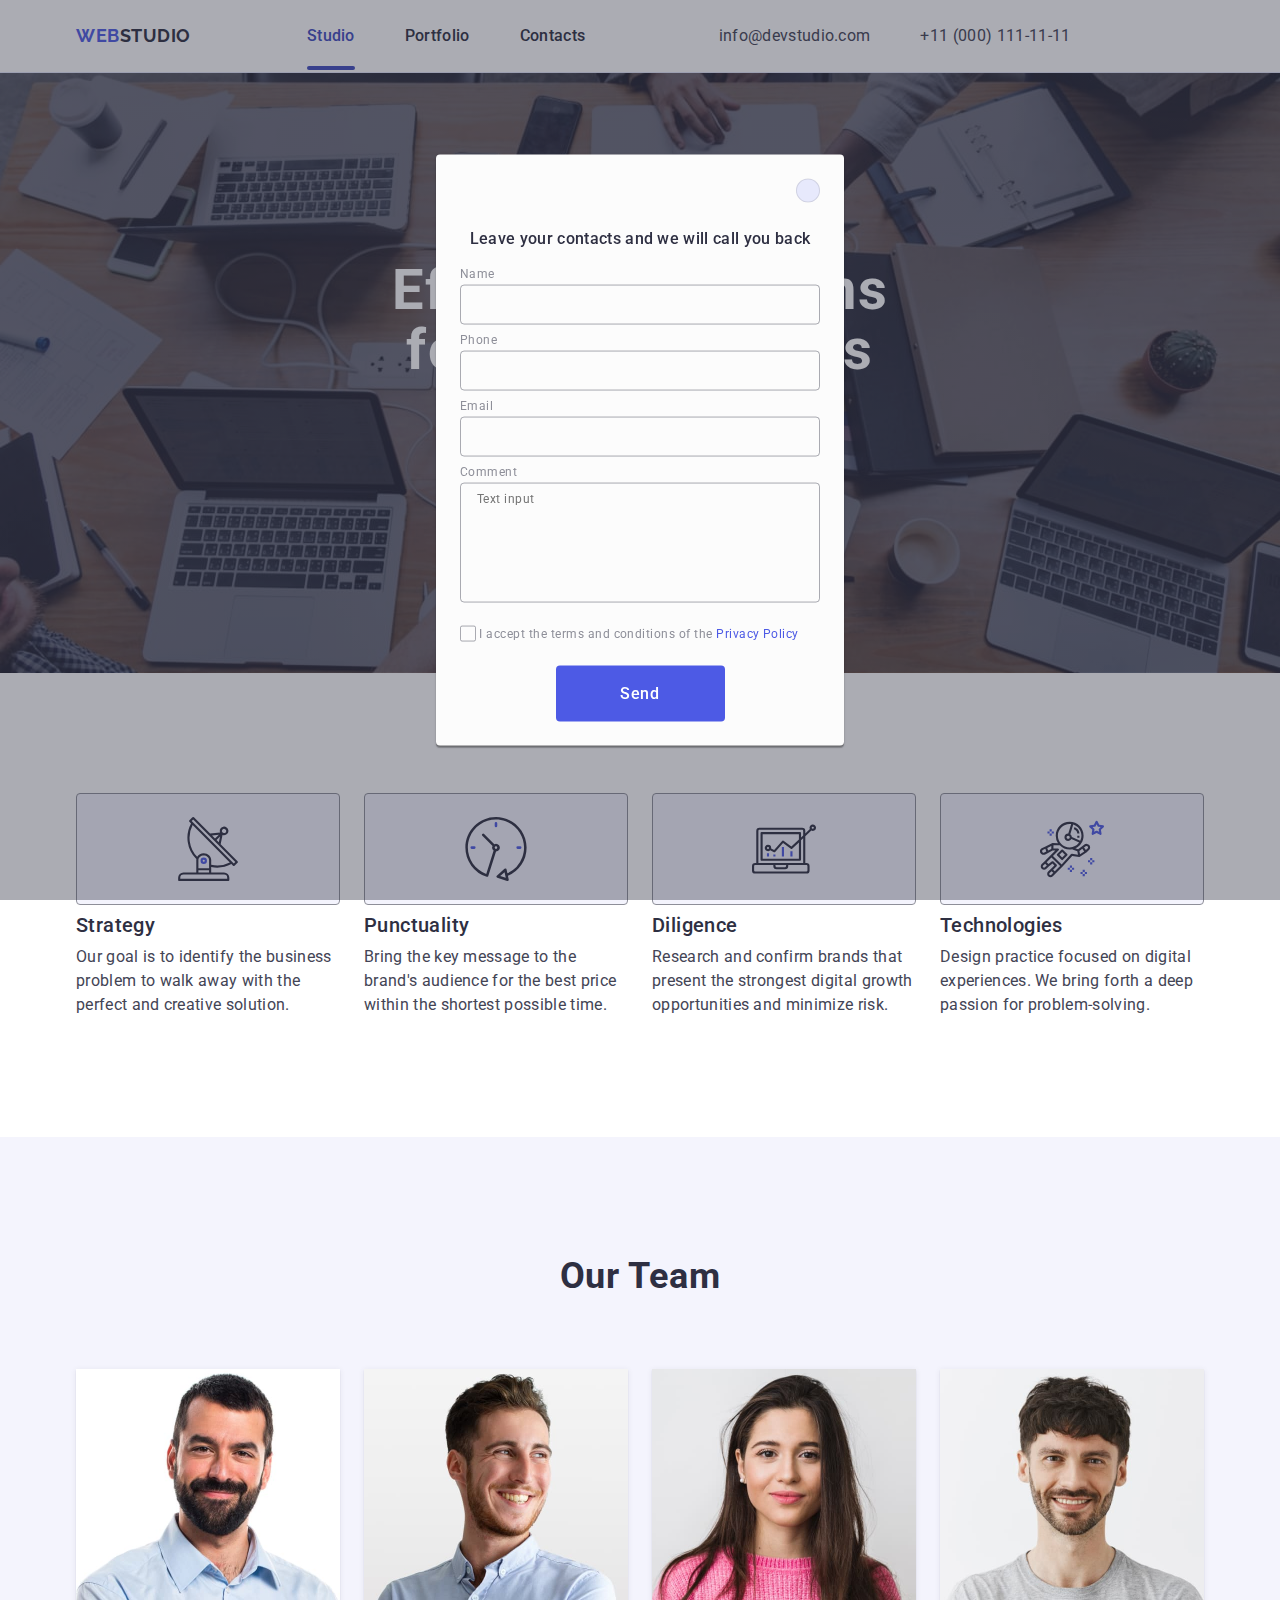
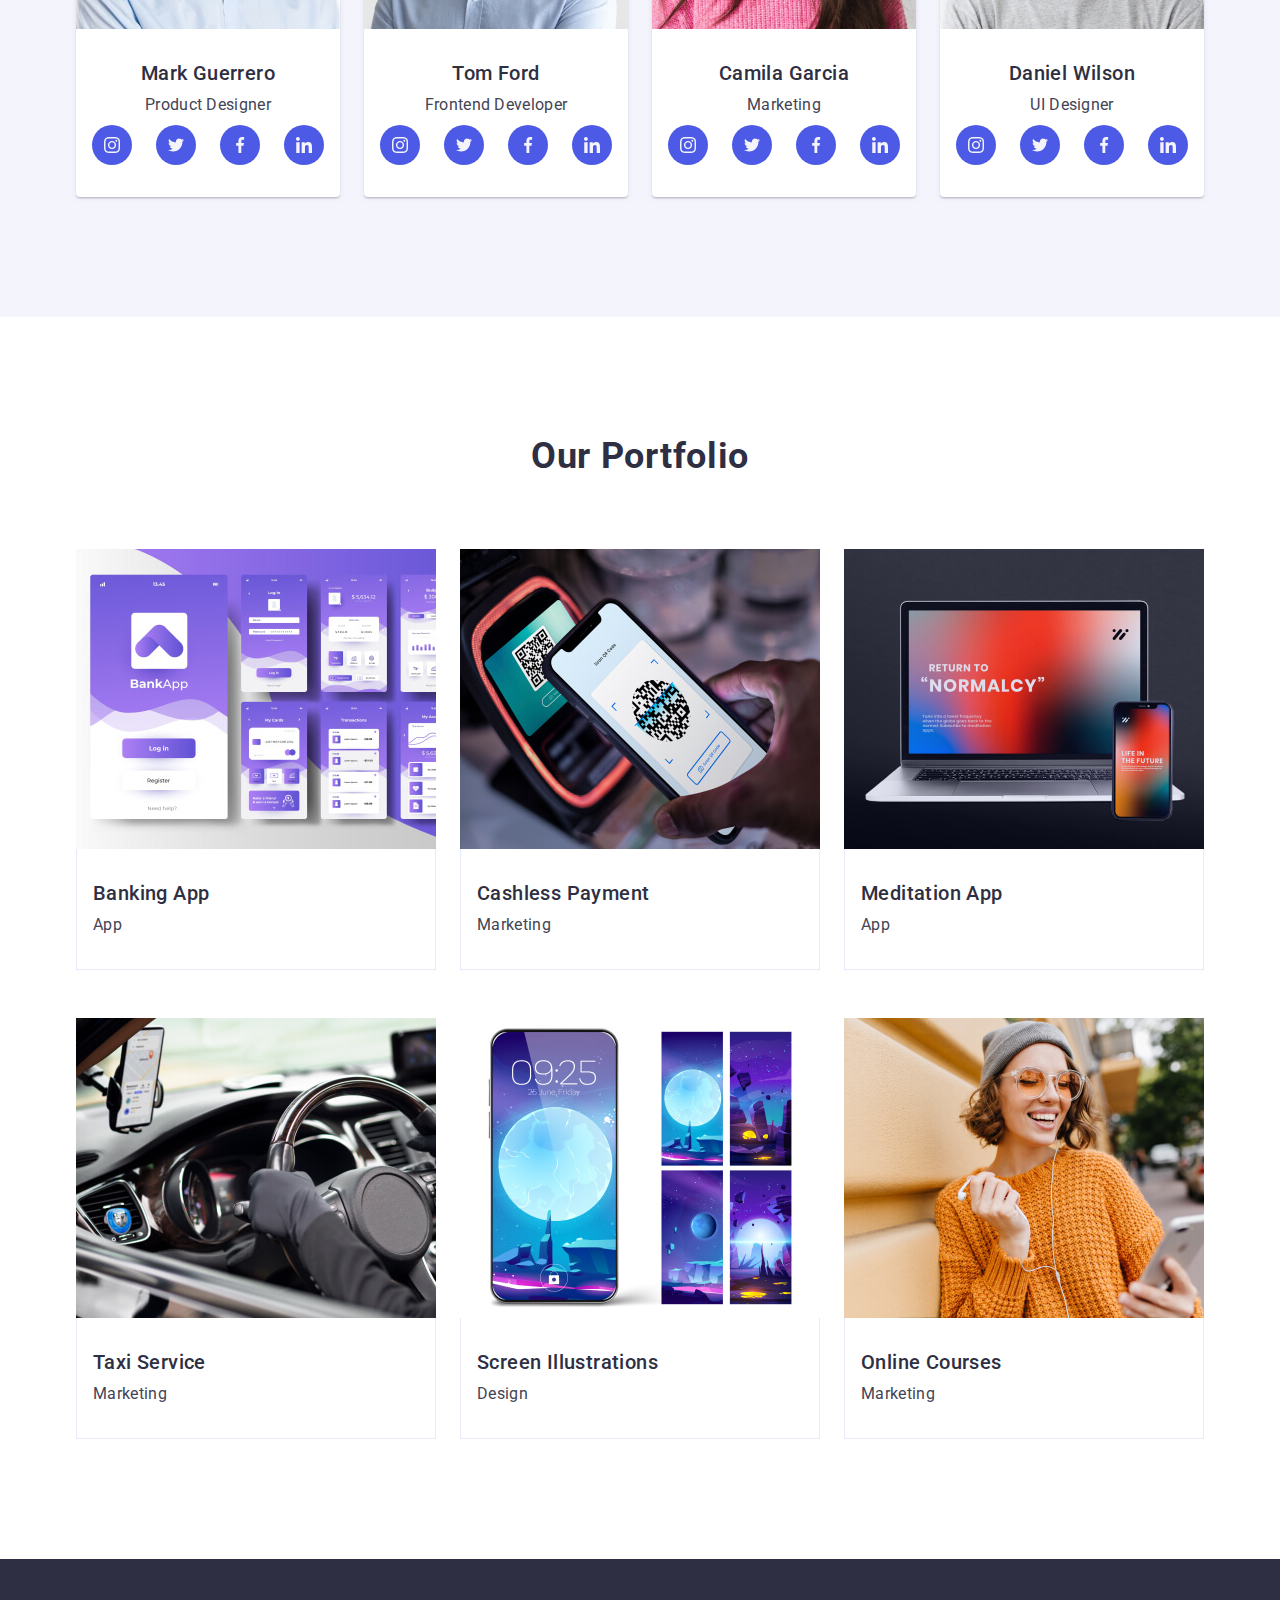
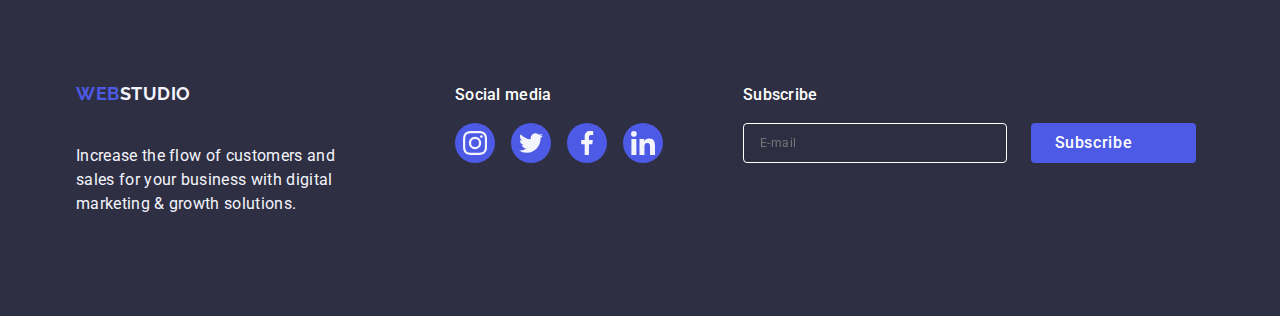
<file: index.html>
<!DOCTYPE html>
<html lang="en">
<head>
    <meta charset="UTF-8" >
    <meta name="viewport" content="width=device-width, initial-scale=1.0" >
    <link rel="preconnect" href="https://fonts.googleapis.com" >
    <link rel="preconnect" href="https://fonts.gstatic.com" crossorigin >
    <link 
    rel="stylesheet"
     href="https://cdnjs.cloudflare.com/ajax/libs/modern-normalize/2.0.0/modern-normalize.min.css"
     >
    <link 
    href="https://fonts.googleapis.com/css2?family=Raleway:wght@700&family=Roboto:wght@400;500;700&display=swap"
    rel="stylesheet"
    >
    <link rel="stylesheet" href="./css/styless.css" >
    <title>Web Studio</title>
</head>
<body>
<!--Header-->
<header class="container-menu">
  <div class="container header-class">
    <nav class="nav-conteiner">
      <a class="logo" href="./index.html"
      >Web<span class="text-logo">Studio</span>
      </a>
      <ul class="nav-list">
        <li class="link-nav">
          <a class="logo-link current" href="./index.html">Studio</a>
        </li>
        <li class="link-nav"><a class="logo-link" href="">Portfolio</a></li>
        <li class="link-nav"><a class="logo-link" href="">Contacts</a></li>
      </ul>
    </nav>
    <address class="contacts">
      <ul class="menu-contacts">
        <li class="link-contacts">
          <a class="link-contacts-menu" href="mailto:info@devstudio.com"
          >info@devstudio.com</a
          >
        </li>
        <li class="link-contacts">
          <a class="link-contacts-menu" href="tel:+110001111111"
          >+11 (000) 111-11-11</a
          >
        </li>
      </ul>
    </address>
  </div>
</header>

<main>
    <!--Hero-->
    <section class="hero">
      <div class="container">
        <h1 class="hero-title">
          Effective Solutions <br>
          for Your Business
        </h1>
        <button class="hero-button" type="button">Order Service</button>
      </div>
    </section>
                
    <!--Our positive qualities-->
    <section class="qualities">
      <div class="container">
        <h2 class="sectoin-title visually-hidden">Our positive qualities</h2>
        <ul class="qualities-list">
          <li class="qualities-list-item">
            <div class="qualities-icon">
              <svg width="64" height="64">
                <use href="./images/icons.svg#icon-antenna"></use>
              </svg>
            </div>
            <h3 class="list-title">Strategy</h3>
            <p class="list-text">
              Our goal is to identify the business problem to walk away with
              the perfect and creative solution.
            </p>
          </li>
    
          <li class="qualities-list-item">
            <div class="qualities-icon">
              <svg width="64" height="64">
                <use href="./images/icons.svg#icon-clock"></use>
              </svg>
            </div>
            <h3 class="list-title">Punctuality</h3>
            <p class="list-text">
              Bring the key message to the brand's audience for the best price
              within the shortest possible time.
            </p>
          </li>
    
          <li class="qualities-list-item">
            <div class="qualities-icon">
              <svg width="64" height="64">
                <use href="./images/icons.svg#icon-diagram"></use>
              </svg>
            </div>
            <h3 class="list-title">Diligence</h3>
            <p class="list-text">
              Research and confirm brands that present the strongest digital
              growth opportunities and minimize risk.
            </p>
          </li>
    
          <li class="qualities-list-item">
            <div class="qualities-icon">
              <svg width="64" height="64">
                <use href="./images/icons.svg#icon-astronaut"></use>
              </svg>
            </div>
            <h3 class="list-title">Technologies</h3>
            <p class="list-text">
              Design practice focused on digital experiences. We bring forth a
              deep passion for problem-solving.
            </p>
          </li>
          </ul>
          </div>
          </section>
    
    <!--Our Team-->
<section class="our-team">
  <div class="container">
    <h2 class="sectoin-title title-our-team">Our Team</h2>
    <ul class="our-team-points">
      <li class="list-our-team our-team-item" style="display: inline">
        <img 
        src="./images/mark-face-portrait.jpg.jpg" 
        alt="mark-face-portrait" 
        style="display: block"
         width="264"
        height="260" 
          >
          <div class="list-container">
  <h3 class="list-title list-title-container">Mark Guerrero</h3>
  <p class="list-text list-text-container">Product Designer</p>
  <ul class="social-networks-list">
    <li class="social-networks-list-item">
      <a 
      href="./images/icons.svg#icon-instagram" 
      class="social-network"
      >
        <svg width="16" height="16" class="icon-link">
          <use href="./images/icons.svg#icon-instagram"></use>
        </svg>
      </a>
    </li>
    <li class="social-networks-list-item">
      <a 
      href="./images/icons.svg#icon-twitter" 
      class="social-network"
      >
        <svg width="16" height="16" class="icon-link">
          <use href="./images/icons.svg#icon-twitter"></use>
        </svg>
      </a>
    </li>
    <li class="social-networks-list-item">
      <a 
      href="./images/icons.svg#icon-facebook"
       class="social-network"
       >
        <svg width="16" height="16" class="icon-link">
          <use href="./images/icons.svg#icon-facebook"></use>
        </svg>
      </a>
    </li>
    <li class="social-networks-list-item">
      <a 
      href="./images/icons.svg#icon-linkedin" 
      class="social-network"
      >
        <svg width="16" height="16" class="icon-link">
          <use href="./images/icons.svg#icon-linkedin"></use>
        </svg>
      </a>
    </li>
  </ul>
</div>
</li>

      <li class="list-our-team our-team-item" style="display: inline">
        <img 
        src="./images/tom-face-portrait.jpg.jpg" 
        alt="tom-face-portrait"
        style="display: block"
        width="264"
        height="260"
        >
        <div class="list-container">
          <h3 class="list-title list-title-container">Tom Ford</h3>
          <p class="list-text list-text-container">Frontend Developer</p>
          <ul class="social-networks-list">
            <li class="social-networks-list-item">
              <a 
              href="./images/icons.svg#icon-instagram" 
              class="social-network"
              >
                <svg width="16" height="16" class="icon-link">
                  <use href="./images/icons.svg#icon-instagram"></use>
                </svg>
              </a>
            </li>
            <li class="social-networks-list-item">
              <a
               href="./images/icons.svg#icon-twitter" 
               class="social-network"
               >
                <svg width="16" height="16" class="icon-link">
                  <use href="./images/icons.svg#icon-twitter"></use>
                </svg>
              </a>
            </li>
            <li class="social-networks-list-item">
              <a
               href="./images/icons.svg#icon-facebook"
                class="social-network"
                >
                <svg width="16" height="16" class="icon-link">
                  <use href="./images/icons.svg#icon-facebook"></use>
                </svg>
              </a>
            </li>
            <li class="social-networks-list-item">
              <a 
              href="./images/icons.svg#icon-linkedin" 
              class="social-network"
              >
                <svg width="16" height="16" class="icon-link">
                  <use href="./images/icons.svg#icon-linkedin"></use>
                </svg>
              </a>
            </li>
          </ul>
        </div>
        </li>

      <li class="list-our-team our-team-item" style="display: inline">
        <img
         src="./images/camila-face-portrait.jpg.jpg" 
         alt="camila-face-portrait" 
         style="display: block"
         width="264"
          height="260" 
          >
        <div class="list-container">
          <h3 class="list-title list-title-container">Camila Garcia</h3>
          <p class="list-text list-text-container">Marketing</p>
          <ul class="social-networks-list">
            <li class="social-networks-list-item">
              <a 
              href="./images/icons.svg#icon-instagram"
               class="social-network"
               >
                <svg width="16" height="16" class="icon-link">
                  <use href="./images/icons.svg#icon-instagram"></use>
                </svg>
              </a>
            </li>
            <li class="social-networks-list-item">
              <a 
              href="./images/icons.svg#icon-twitter" 
              class="social-network"
              >
                <svg width="16" height="16" class="icon-link">
                  <use href="./images/icons.svg#icon-twitter"></use>
                </svg>
              </a>
            </li>
            <li class="social-networks-list-item">
              <a
               href="./images/icons.svg#icon-facebook" 
              class="social-network"
              >
                <svg width="16" height="16" class="icon-link">
                  <use href="./images/icons.svg#icon-facebook"></use>
                </svg>
              </a>
            </li>
            <li class="social-networks-list-item">
              <a 
              href="./images/icons.svg#icon-linkedin" 
              class="social-network"
              >
                <svg width="16" height="16" class="icon-link">
                  <use href="./images/icons.svg#icon-linkedin"></use>
                </svg>
              </a>
            </li>
          </ul>
        </div>
        </li>

 <li class="list-our-team our-team-item" style="display: inline">
        <img 
        src="./images/daniel-face-portrait.jpg.jpg" 
        alt="daniel-face-portrait"
         style="display: block"
          width="264"
          height="260"
          >
        <div class="list-container">
          <h3 class="list-title list-title-container">Daniel Wilson</h3>
          <p class="list-text list-text-container">UI Designer</p>
          <ul class="social-networks-list">
            <li class="social-networks-list-item">
              <a 
              href="./images/icons.svg#icon-instagram"
               class="social-network"
               >
                <svg width="16" height="16" class="icon-link">
                  <use href="./images/icons.svg#icon-instagram"></use>
                </svg>
              </a>
            </li>
            <li class="social-networks-list-item">
              <a 
              href="./images/icons.svg#icon-twitter" 
              class="social-network"
              >
                <svg width="16" height="16" class="icon-link">
                  <use href="./images/icons.svg#icon-twitter"></use>
                </svg>
              </a>
            </li>
            <li class="social-networks-list-item">
              <a
               href="./images/icons.svg#icon-facebook" 
               class="social-network"
               >
                <svg width="16" height="16" class="icon-link">
                  <use href="./images/icons.svg#icon-facebook"></use>
                </svg>
              </a>
            </li>
            <li class="social-networks-list-item">
              <a
              href="./images/icons.svg#icon-linkedin" 
              class="social-network"
              >
                <svg width="16" height="16" class="icon-link">
                  <use href="./images/icons.svg#icon-linkedin"></use>
                </svg>
              </a>
            </li>
          </ul>
        </div>
        </li>
        </ul>
        </div>
        </section>

<!--Our Portfolio Section-->
<section class="our-portfolio">
  <div class="container">
    <h2 class="sectoin-title title-our-portfolio">Our Portfolio</h2>
    <ul class="our-portfolio-points">
      <li class="our-portfolio-item">
        <div class="our-portfolio-list-item">
          <img 
          src="./images/banking-app.jpg" 
          alt="banking-app" style="display: block"
           width="360" 
           height="300"
           >
          <p class="paragraph-text">
            14 Stylish and User-Friendly App Design Concepts · Task
            Manager App · Calorie Tracker App · Exotic Fruit Ecommerce App
            · Cloud Storage App
          </p>
        </div>
        <div class="our-portfolio-list-container">
          <h3 class="list-title">Banking App</h3>
          <p class="list-text">App</p>
        </div>
      </li>
      <li class="our-portfolio-item">
        <div class="our-portfolio-list-item">
          <img 
          src="./images/cashless-payment.jpg" 
          alt="cashless-payment" 
          style="display: block" 
          width="360"
          height="300"
          >
          <p class="paragraph-text"
          >
            14 Stylish and User-Friendly App Design Concepts · Task
            Manager App · Calorie Tracker App · Exotic Fruit Ecommerce App
            · Cloud Storage App
          </p>
        </div>
        <div class="our-portfolio-list-container">
          <h3 class="list-title">Cashless Payment</h3>
          <p class="list-text">Marketing</p>
        </div>
      </li>
      <li class="our-portfolio-item">
        <div class="our-portfolio-list-item">
          <img 
          src="./images/meditation-app.jpg" 
          alt="meditation-app" 
          style="display: block" 
          width="360" 
          height="300"
          >
          <p class="paragraph-text">
            14 Stylish and User-Friendly App Design Concepts · Task
            Manager App · Calorie Tracker App · Exotic Fruit Ecommerce App
            · Cloud Storage App
          </p>
        </div>
        <div class="our-portfolio-list-container">
          <h3 class="list-title">Meditation App</h3>
          <p class="list-text">App</p>
        </div>
      </li>
      <li class="our-portfolio-item">
        <div class="our-portfolio-list-item">
          <img 
          src="./images/taxi-service.jpg" 
          alt="taxi-service"
           style="display: block"
            width="360" 
            height="300" 
            >
          <p class="paragraph-text">
            14 Stylish and User-Friendly App Design Concepts · Task
            Manager App · Calorie Tracker App · Exotic Fruit Ecommerce App
            · Cloud Storage App
          </p>
        </div>
        <div class="our-portfolio-list-container">
          <h3 class="list-title">Taxi Service</h3>
          <p class="list-text">Marketing</p>
        </div>
      </li>
      <li class="our-portfolio-item">
        <div class="our-portfolio-list-item">
          <img 
          src="./images/screen-illustrations.jpg"
           alt="screen-illustrations"
            style="display: block"
             width="360"
            height="300" 
            >
          <p class="paragraph-text">
            14 Stylish and User-Friendly App Design Concepts · Task
            Manager App · Calorie Tracker App · Exotic Fruit Ecommerce App
            · Cloud Storage App
          </p>
        </div>
        <div class="our-portfolio-list-container">
          <h3 class="list-title">Screen Illustrations</h3>
          <p class="list-text">Design</p>
        </div>
      </li>
      <li class="our-portfolio-item">
        <div class="our-portfolio-list-item">
          <img
           src="./images/online-courses.jpg"
            alt="online-courses" 
            style="display: block" 
            width="360" 
            height="300" 
            >
          <p class="paragraph-text">
            14 Stylish and User-Friendly App Design Concepts · Task
            Manager App · Calorie Tracker App · Exotic Fruit Ecommerce App
            · Cloud Storage App
          </p>
        </div>
        <div class="our-portfolio-list-container">
          <h3 class="list-title">Online Courses</h3>
          <p class="list-text">Marketing</p>
        </div>
      </li>
    </ul>
  </div>
</section>
</main>

<!--footer-->
<footer class="end">
  <div class="container footer-container">
    <div class="container-logo">
      <a class="logo logo-container" href="./index.html"
      >Web<span class="end-logo">Studio</span></a
      >
      <p class="end-text">
        Increase the flow of customers and <br />
        sales for your business with digital <br />
        marketing & growth solutions.
      </p>
    </div>
    <div class="social-media-container">
      <p class="social-media">Social media</p>
      <ul class="social-media-list">
        <li class="social-media-item">
          <a 
          href="./images/icons.svg#icon-instagram" 
          class="social-footer-network"
          >
            <svg width="24" height="24" class="icon-footer-link">
              <use href="./images/icons.svg#icon-instagram"></use>
            </svg>
          </a>
        </li>
        <li class="social-media-item">
          <a 
          href="./images/icons.svg#icon-twitter" 
          class="social-footer-network"
          >
            <svg width="24" height="24" class="icon-footer-link">
              <use href="./images/icons.svg#icon-twitter"></use>
            </svg>
          </a>
        </li>
        <li class="social-media-item">
          <a 
          href="./images/icons.svg#icon-facebook" 
          class="social-footer-network"
          >
            <svg width="24" height="24" class="icon-footer-link">
              <use href="./images/icons.svg#icon-facebook"></use>
            </svg>
          </a>
        </li>
        <li class="social-media-item">
          <a 
          href="./images/icons.svg#icon-linkedin"
           class="social-footer-network"
           >
            <svg width="24" height="24" class="icon-footer-link">
              <use href="./images/icons.svg#icon-linkedin"></use>
            </svg>
          </a>
        </li>
      </ul>
    </div>

    <div class="form-container">
      <p class="subscribe-text">Subscribe</p>
      <form class="form">
        <label class="form-label">
          <input 
          class="form-input" 
          type="email" 
          name="email"
           placeholder="E-mail" 
           />
        </label>
        <button class="form-button" type="submit">
          Subscribe
          <svg width="24" height="24" class="form-icon">
            <use href="./images/icons.svg#icon-icon-button"></use>
          </svg>
        </button>
      </form>
    </div>
  </div>
</footer>

<!--backdrop-->
<div class="backdrop">
  <div class="modal">
    <button class="modal-btn-close" type="button">
      <svg width="8" height="8" class="modal-icon">
        <use href="./images/icons.svg#icon-icon-close"></use>
      </svg>
    </button>

    <p class="paragraph">Leave your contacts and we will call you back</p>

    <form>
      <div class="modal-form-name">
        <label class="modal-form-name-label" for="user-name">Name</label>
        <div class="modal-form-name-input">
          <input
           class="modal-form-input" 
           type="text"
            id="user-name" 
            name="user-name" 
            placeholder="" 
            />

          <svg width="18" height="24" class="modal-form-input-icon">
            <use href="./images/icons.svg#icon-icon-name"></use>
          </svg>
        </div>
      </div>

      <div class="modal-form-name">
        <label class="modal-form-name-label" for="user-phone">Phone</label>
        <div class="modal-form-name-input">
          <input
           class="modal-form-input" 
           type="text" 
           id="user-phone" 
           name="user-phone"
            placeholder="" 
            />

          <svg width="18" height="24" class="modal-form-input-icon">
            <use href="./images/icons.svg#icon-icon-phone"></use>
          </svg>
        </div>
      </div>

      <div class="modal-form-name">
        <label class="modal-form-name-label" for="user-email">Email</label>
        <div class="modal-form-name-input">
          <input 
          class="modal-form-input"
           type="text" 
           id="user-email"
           name="user-email" 
           placeholder="" 
           />

          <svg width="18" height="24" class="modal-form-input-icon">
            <use href="./images/icons.svg#icon-icon-email"></use>
          </svg>
        </div>
      </div>

      <div class="modal-form-name-comment">
        <label class="modal-form-name-label" for="user-comment"
        >Comment</label
        >
        <textarea 
        class="modal-form-name-textarea" 
        name="user-comment" 
        id="user-comment"
         cols="30" 
         rows="10"
        placeholder="Text input"
        ></textarea>
      </div>

      <div class="modal-checkbox">
        <input
         class="check visually-hidden"
          type="checkbox" 
          id="user-privacy" 
          value="true"
           name="user-privacy" 
           />
        <label class="check-text" for="user-privacy">
          <span class="check-bord">
            <svg class="click" width="10" height="8">
              <use href="./images/icons.svg#icon-icon-my-checkbox"></use>
            </svg>
          </span>
          I accept the terms and conditions of the
          <a class="check-link-text" href="">Privacy Policy</a>
        </label>
      </div>

      <button class="modal-btn-send" type="submit">Send</button>
    </form>
  </div>
</div>
</body>
</html>
</file>
<file: css/styless.css>
body {
    font-family: Roboto, sans-serif;
    background-color: #fff;
    color: #434455;
}

a {
    text-decoration: none;
}

li {
    list-style-type: none;
}

.visually-hidden {
    position: absolute;
    width: 1px;
    height: 1px;
    margin: -1px;
    border: 0;
    padding: 0;
    white-space: nowrap;
    clip-path: inset(100%);
    clip: rect(0 0 0 0);
    overflow: hidden;
}

h1,
h2,
h3,
h4,
h5,
h6,
p {
    margin-top: 0;
    margin-bottom: 0;
}

ul {
    margin-top: 0;
    margin-bottom: 0;
    padding-left: 0;
}

.container {
    width: 1158px;
    max-width: 1440px;
    padding: 0 15px;
    margin: 0 auto;
}

/*HEADER*/
.header-class {
    display: flex;
}

.container-menu {
    display: flex;
    border-bottom: 1px solid #e7e9fc;
    box-shadow: 0px 2px 1px rgba(46, 47, 66, 0.08),
        0px 1px 1px rgba(46, 47, 66, 0.16), 0px 1px 6px rgba(46, 47, 66, 0.08);
}

.nav-conteiner {
    display: flex;
    gap: 40px;
    align-items: center;
    list-style-type: none;
    margin: 0;
    padding: 0;
}

.nav-conteiner li {
    display: inline-block;
    margin-right: 10px;
}

.contacts {
    display: flex;
    gap: 40px;
    padding: 24px 0;
    justify-content: flex-end;
    margin: auto;
}

.menu-contacts {
    list-style-type: none;
    margin: 0;
    padding: 0;
    display: flex;
    gap: 40px;
    justify-content: flex-end;
}

.link-contacts {
    transition: color 250ms cubic-bezier(0.4, 0, 0.2, 1);
}

.link-contacts-menu {
    display: flex;
    justify-content: flex-end;
}

.menu-contacts li {
    display: inline-block;
    margin-right: 10px;
}

/*Logo Style*/
.logo {
    color: #4d5ae5;
    font-family: Raleway, sans-serif;
    font-size: 18px;
    font-style: normal;
    font-weight: 700;
    line-height: 1.17;
    letter-spacing: 0.54px;
    text-transform: uppercase;
    margin-right: 76px;
    padding: 24px 0;
}

.logo-link {
    color: #2e2f42;
    padding: 24px 0;
    transition: color 250ms cubic-bezier(0.4, 0, 0.2, 1);
}

.logo-link:hover,
.logo-link:focus {
    color: #404bbf;
}

.current {
    position: relative;
    color: #404bbf;
}

.logo-link.current::after {
    content: "";
    position: absolute;
    left: 0;
    display: block;
    width: 100%;
    bottom: -1px;
    height: 4px;
    background-color: #404bbf;
    border-radius: 2px;
}

.text-logo {
    color: #2e2f42;
    font-family: Raleway, sans-serif;
    font-size: 18px;
    font-style: normal;
    font-weight: 700;
    line-height: 1.17;
    letter-spacing: 0.54px;
    text-transform: uppercase;
}

/*Nav Style*/
.nav-list {
    display: flex;
    gap: 40px;
    padding-left: 0;
    margin-top: 0;
    margin-bottom: 0;
}

.link-nav {
    color: #2e2f42;
    font-family: Roboto;
    font-size: 16px;
    font-style: normal;
    font-weight: 500;
    line-height: 1.5;
    letter-spacing: 0.32px;
    padding: 24px 0;
}

.link-nav:hover,
.link-nav:focus {
    color: #404bbf;
}

/*Address Style*/
.contacts {
    font-style: normal;
}

.link-contacts {
    font-size: 16px;
    font-weight: 400;
    line-height: 1.5;
    letter-spacing: 0.32px;
    display: flex;
    gap: 40px;
}

.link-contacts:hover,
.link-contacts:focus {
    color: #404bbf;
}

.link-contacts-menu {
    color: #434455;
    font-family: Roboto;
    font-size: 16px;
    font-style: normal;
    font-weight: 400;
    line-height: 1.5;
    letter-spacing: 0.32px;
    transition: color 250ms cubic-bezier(0.4, 0, 0.2, 1);
}

.link-contacts-menu:hover,
.link-contacts-menu:focus {
    color: #404bbf;
}

/*HERO*/
.hero {
    background-color: #2e2f42;
    padding: 188px 0;
    background-image: linear-gradient(
   rgba(46, 47, 66, 0.7),
            rgba(46, 47, 66, 0.7)
            ),
        url(../images/hero.jpg);
    max-width: 1440px;
    background-repeat: no-repeat;
    background-position: center;
    background-size: cover;
    transition: background-color 250ms cubic-bezier(0.4, 0, 0.2, 1);
    margin: 0 auto;
}

.hero-title {
    color: #fff;
    text-align: center;
    font-size: 56px;
    font-style: normal;
    font-weight: 700;
    line-height: 1.07;
    letter-spacing: 1.12px;
    margin: 0 auto;
    margin-bottom: 48px;
    max-width: 496px;
}

.hero-button {
    background-color: #4d5ae5;
    color: #fff;
    font-family: "Roboto", sans-serif;
    font-size: 16px;
    font-style: normal;
    font-weight: 500;
    line-height: 1.5;
    letter-spacing: 0.64px;
    display: block;
    min-width: 169px;
    height: 56px;
    border: none;
    border-radius: 4px;
    cursor: pointer;
    margin: 0 auto;
    transition: background-color 250ms cubic-bezier(0.4, 0, 0.2, 1);
}

.hero-button:hover,
.hero-button:focus {
    background-color: #404bbf;
    cursor: pointer;
}

/*OUR POSITIVE QUALITIES*/
.qualities {
    padding: 120px 0;
}

.qualities-list {
    display: flex;
    gap: 24px;
}

.qualities-list-item {
    width: calc((100% - 72px) / 4);
}

.sectoin-title {
    color: #2e2f42;
    text-align: center;
    font-family: "Roboto";
    font-size: 36px;
    font-style: normal;
    font-weight: 700;
    line-height: 1.11;
    letter-spacing: 0.72px;
    text-transform: capitalize;
}

.list-title {
    color: #2e2f42;
    font-family: "Roboto";
    font-size: 20px;
    font-style: normal;
    font-weight: 500;
    line-height: 1.2;
    letter-spacing: 0.4px;
    margin-bottom: 8px;
}

.list-text {
    color: #434455;
    font-family: "Roboto";
    font-size: 16px;
    font-style: normal;
    font-weight: 400;
    line-height: 1.5;
    letter-spacing: 0.32px;
}

.qualities-icon {
    display: flex;
    align-items: center;
    justify-content: center;
    height: 112px;
    background-color: #f4f4fd;
    border-radius: 4px;
    margin-bottom: 8px;
    border: 1px solid var(--LIGHT-SLATE, #8e8f99);
}

/*OUR TEAM*/
.our-team {
    background-color: #f4f4fd;
    padding: 120px 0;
}

.title-our-team {
    margin-bottom: 72px;
}

.our-team-points {
    display: flex;
    gap: 24px;
}

.our-team-item {
    width: calc((100% - 72px) / 4);
    border-radius: 0px 0px 4px 4px;
}

.list-our-team {
    background-color: #ffffff;
    box-shadow: 0px 1px 6px rgba(46, 47, 66, 0.08),
        0px 1px 1px rgba(46, 47, 66, 0.16), 0px 2px 1px rgba(46, 47, 66, 0.08);
}

.list-container {
    padding: 32px 16px;
}

.list-title-container {
    text-align: center;
    margin-bottom: 8px;
}

.list-text-container {
    text-align: center;
    margin-bottom: 8px;
}

.social-networks-list {
    display: flex;
    justify-content: center;
    gap: 24px;
}

.social-networks-list-item {
    width: 40px;
    height: 40px;
    transition: background-color 250ms cubic-bezier(0.4, 0, 0.2, 1);
}

.social-network {
    width: 100%;
    height: 100%;
    background-color: #4d5ae5;
    border-radius: 50%;
    display: flex;
    align-items: center;
    justify-content: center;
    transition: background-color 250ms cubic-bezier(0.4, 0, 0.2, 1);
}

.social-network:hover,
.social-network:focus {
    background-color: #404bbf;
}

.icon-link {
    fill: #f4f4fd;
}

/*OUR PORTFOLIO*/
.our-portfolio {
    padding: 120px 0 120px 0;
}

.title-our-portfolio {
    margin-bottom: 72px;
}

.our-portfolio-points {
    display: flex;
    flex-wrap: wrap;
    column-gap: 24px;
    row-gap: 48px;
}

.our-portfolio-item {
    width: calc((100% - 48px) / 3);
    transition: box-shadow 250ms cubic-bezier(0.4, 0, 0.2, 1);
}

.our-portfolio-item:hover {
    box-shadow: 0px 1px 6px rgba(46, 47, 66, 0.08),
        0px 1px 1px rgba(46, 47, 66, 0.16), 0px 2px 1px rgba(46, 47, 66, 0.08);
}

.our-portfolio-item:hover .paragraph-text {
    transform: translateY(0%);
}

.our-portfolio-list-container {
    padding: 32px 16px;
    border: 1px solid #e7e9fc;
    border-top: none;
}

.our-portfolio-list-item {
    position: relative;
    overflow: hidden;
}

.paragraph-text {
    position: absolute;
    top: 0;
    font-size: 16px;
    line-height: 1.5;
    letter-spacing: 0.02em;
    color: #f4f4fd;
    padding: 40px 32px;
    background-color: #4d5ae5;
    height: 100%;
    width: 100%;
    transform: translateY(100%);
    transition: transform 250ms cubic-bezier(0.4, 0, 0.2, 1);
}

/*FOOTER*/
.end {
    background-color: #2e2f42;
    padding: 100px 0;
}

.logo-container {
    display: inline-block;
}

.end-logo {
    color: #f4f4fd;
    font-family: "Raleway", sans-serif;
    font-size: 18px;
    font-style: normal;
    font-weight: 700;
    line-height: 1.17;
    letter-spacing: 0.54px;
    text-transform: uppercase;
    display: inline-block;
    margin-bottom: 16px;
}

.end-text {
    color: #f4f4fd;
    font-family: Roboto;
    font-size: 16px;
    font-style: normal;
    font-weight: 400;
    line-height: 1.5;
    letter-spacing: 0.32px;
    max-width: 264px;
}

.footer-container {
    display: flex;
    align-items: baseline;
}

.social-media {
    color: #fff;
    font-size: 16px;
    font-weight: 500;
    line-height: 1.5;
    letter-spacing: 0.02em;
    margin-bottom: 16px;
}

.social-media-list {
    display: flex;
    gap: 16px;
}

.social-media-item {
    display: flex;
    width: 40px;
    height: 40px;
}

.social-footer-network {
    width: 100%;
    height: 100%;
    background-color: #4d5ae5;
    border-radius: 50%;
    display: flex;
    align-items: center;
    justify-content: center;
    transition: background-color 250ms cubic-bezier(0.4, 0, 0.2, 1);
}

.social-footer-network:hover,
.social-footer-network:focus {
    background-color: #31d0aa;
}

.container-logo {
    margin-right: 120px;
}

.icon-footer-link {
    fill: #f4f4fd;
}

.subscribe-text {
    margin-bottom: 16px;
    color: #fff;
    font-size: 16px;
    font-weight: 500;
    line-height: 1.5;
    letter-spacing: 0.02em;
}

.form-container {
    padding-left: 80px;
}

.form {
    display: flex;
    gap: 24px;
}

.form-input {
    width: 264px;
    height: 40px;
    background-color: transparent;
    border: 1px solid #ffffff;
    font-size: 12px;
    line-height: 1.5;
    letter-spacing: 0.04em;
    border-radius: 4px;
    filter: drop-shadow(0px 4px 4px rgba(0, 0, 0, 0.15));
    padding-left: 16px;
    color: #ffffff;
}

.form-button {
    min-width: 165px;
    height: 40px;
    display: flex;
    justify-content: center;
    align-items: center;
    font-weight: 500;
    line-height: 1.5;
    letter-spacing: 0.04em;
    color: #ffffff;
    cursor: pointer;
    background-color: #4d5ae5;
    border: none;
    border-radius: 4px;
}

.form-icon {
    margin-left: 16px;
}

/*BACKDROP*/
.backdrop {
    position: fixed;
    top: 0;
    left: 0;
    width: 100%;
    height: 100%;
    background-color: rgba(46, 47, 66, 0.4);
    transition: opacity 250ms cubic-bezier(0.4, 0, 0.2, 1),
        visibility 250ms cubic-bezier(0.4, 0, 0.2, 1);
}

.modal {
    position: absolute;
    top: 50%;
    left: 50%;
    transform: translate(-50%, -50%) scale(1);
    width: 408px;
    min-height: 584px;
    background: #fcfcfc;
    box-shadow: 0px 1px 1px rgba(0, 0, 0, 0.14), 0px 1px 3px rgba(0, 0, 0, 0.12),
        0px 2px 1px rgba(0, 0, 0, 0.2);
    border-radius: 4px;
    transition: transform 250ms cubic-bezier(0.4, 0, 0.2, 1);
    padding: 72px 24px 24px 24px;
}

.modal-btn-close {
    position: absolute;
    top: 24px;
    right: 24px;
    width: 24px;
    height: 24px;
    border-radius: 50%;
    display: flex;
    align-items: center;
    justify-content: center;
    background-color: #e7e9fc;
    border: 1px solid rgba(0, 0, 0, 0.1);
    padding: 0;
    cursor: pointer;
    transition: background-color 250ms cubic-bezier(0.4, 0, 0.2, 1),
        border 250ms cubic-bezier(0.4, 0, 0.2, 1);
}

.modal-btn-close:hover,
.modal-btn-close:focus {
    border: none;
    background-color: #404bbf;
    fill: #ffffff;
}

.modal-icon {
    transition: fill 250ms cubic-bezier(0.4, 0, 0.2, 1);
}

.paragraph {
    color: #2e2f42;
    text-align: center;
    font-size: 16px;
    font-weight: 500;
    line-height: 1.5;
    letter-spacing: 0.02em;
    margin-bottom: 16px;
}

.form {
    margin-bottom: 8px;
}

.form-label {
    font-size: 12px;
    line-height: 1.17;
    letter-spacing: 0.04em;
    color: #8e8f99;
    display: block;
    margin-bottom: 4px;
}

.input-cntr {
    position: relative;
}

.form-input {
    width: 264px;
    height: 40px;
    border: 1px solid #ffffff;
    border-radius: 4px;
    background-color: transparent;
    padding-left: 16px;
    outline: transparent;
    transition: border-color 250ms cubic-bezier(0.4, 0, 0.2, 1);
}

.form-input:focus {
    border-color: #4d5ae5;
}

.modal-form-name {
    margin-bottom: 8px;
}

.modal-form-name-label {
    color: #8e8f99;
    font-size: 12px;
    line-height: 1.17;
    letter-spacing: 0.04em;
    display: block;
    margin-bottom: 4px;
}

.modal-form-name-input {
    position: relative;
}

.modal-form-input {
    width: 100%;
    height: 40px;
    border: 1px solid rgba(46, 47, 66, 0.4);
    border-radius: 4px;
    background-color: transparent;
    padding-left: 38px;
    outline: transparent;
    transition: border-color 250ms cubic-bezier(0.4, 0, 0.2, 1);
}

.modal-form-input:focus {
    border-color: #4d5ae5;
}

input:focus+svg {
    fill: #4d5ae5;
}

.modal-form-input-icon {
    position: absolute;
    left: 16px;
    top: 50%;
    transform: translateY(-50%);
    transition: fill 250ms cubic-bezier(0.4, 0, 0.2, 1);
}

.modal-form-input-icon:focus {
    fill: #4d5ae5;
}

.modal-form-name-comment {
    margin-bottom: 16px;
}

.modal-form-name-textarea {
    width: 100%;
    height: 120px;
    color: rgba(46, 47, 66, 0.4);
    font-size: 12px;
    line-height: 1.17;
    letter-spacing: 0.04em;
    border-radius: 4px;
    border: 1px solid rgba(46, 47, 66, 0.4);
    padding: 8px 16px;
    outline: transparent;
    background-color: transparent;
    resize: none;
    border-color: 250ms cubic-bezier(0.4, 0, 0.2, 1);
    transition: border-color 250ms cubic-bezier(0.4, 0, 0.2, 1);
}

.modal-form-name-textarea:focus {
    border-color: #4d5ae5;
}

.modal-checkbox {
    margin-bottom: 24px;
}

.check-text {
    font-size: 12px;
    line-height: 1.17;
    letter-spacing: 0.04em;
    color: #8e8f99;
}

.check-bord {
    width: 16px;
    height: 16px;
    border: 1px solid rgba(46, 47, 66, 0.4);
    border-radius: 2px;
    transition: background-color 250ms cubic-bezier(0.4, 0, 0.2, 1),
        border 250ms cubic-bezier(0.4, 0, 0.2, 1),
        fill 250ms cubic-bezier(0.4, 0, 0.2, 1);
    display: inline-flex;
    align-items: center;
    justify-content: center;
    fill: transparent;
}

.check-link-text {
    color: #4d5ae5;
}

.modal-btn-send {
    display: block;
    min-width: 169px;
    height: 56px;
    font-weight: 500;
    line-height: 1.5;
    letter-spacing: 0.04em;
    color: #ffffff;
    cursor: pointer;
    background-color: #4d5ae5;
    border: none;
    border-radius: 4px;
    transition: background-color 250ms cubic-bezier(0.4, 0, 0.2, 1);
    margin-left: auto;
    margin-right: auto;
}

.click {
    transition: background-color 250ms cubic-bezier(0.4, 0, 0.2, 1);
}

.check:checked+.check-text .check-bord {
    background-color: #404bbf;
    border: none;
    fill: #f4f4fd;
}
</file>
